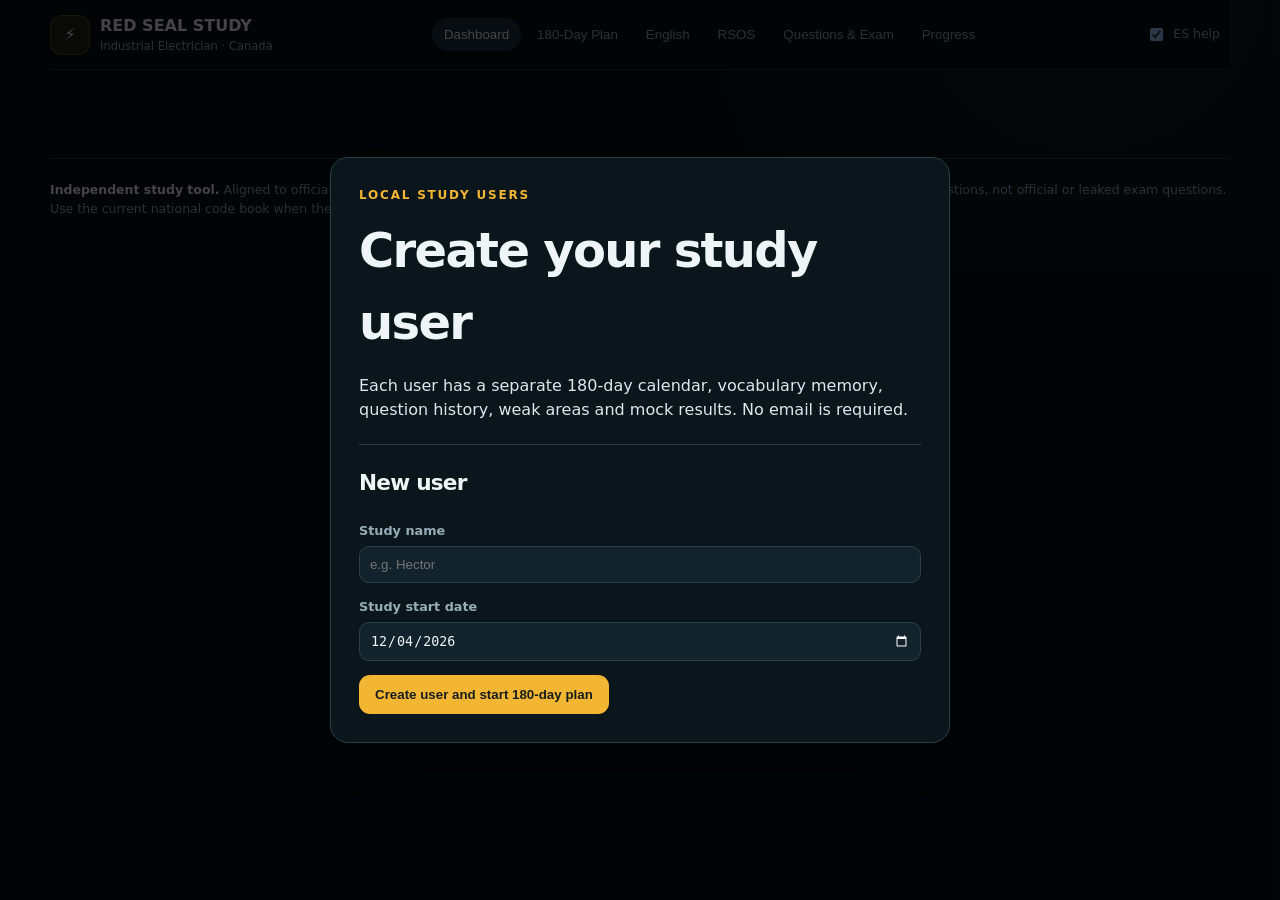
<file: index.html>
<!doctype html><html><head><meta charset="utf-8"><meta name="viewport" content="width=device-width,initial-scale=1"><meta http-equiv="refresh" content="0; url=./v2/"><title>Red Seal Industrial Electrician Study</title><script>location.replace('./v2/');</script></head><body><p>Opening the Red Seal Industrial Electrician study app… <a href="./v2/">Continue</a></p></body></html>
</file>
<file: v2/css/styles.css>
:root{--bg:#071016;--surface:#0d1820;--surface2:#13232d;--surface3:#1a303b;--text:#edf5f6;--muted:#96aeb7;--line:#29414b;--accent:#f2b632;--accent2:#5fd6c8;--good:#68d391;--bad:#ff7373;--radius:18px;--shadow:0 24px 70px rgba(0,0,0,.28)}
*{box-sizing:border-box}html{background:var(--bg);color-scheme:dark}body{margin:0;background:radial-gradient(circle at 85% -10%,rgba(95,214,200,.08),transparent 35%),var(--bg);color:var(--text);font-family:Inter,ui-sans-serif,system-ui,-apple-system,Segoe UI,sans-serif;line-height:1.5}.app-shell{width:min(1180px,calc(100% - 32px));margin:0 auto;padding-bottom:48px}.topbar{position:sticky;top:0;z-index:20;display:grid;grid-template-columns:auto 1fr auto;gap:18px;align-items:center;padding:14px 0;background:rgba(7,16,22,.9);backdrop-filter:blur(14px);border-bottom:1px solid rgba(41,65,75,.65)}.brand{display:flex;gap:10px;align-items:center;white-space:nowrap}.brand-mark{display:grid;place-items:center;width:40px;height:40px;border-radius:12px;background:rgba(242,182,50,.12);border:1px solid rgba(242,182,50,.3)}.brand strong,.brand small{display:block}.brand small{color:var(--muted);font-size:.72rem}.tab-nav{display:flex;justify-content:center;gap:4px;overflow-x:auto}.tab-button,.profile-button,.profile-option{border:0;background:transparent;color:var(--muted);border-radius:999px;padding:9px 12px;white-space:nowrap}.tab-button.active,.tab-button:hover{background:var(--surface3);color:var(--text)}.header-actions{display:flex;gap:10px;align-items:center}.switch{display:flex;gap:7px;align-items:center;color:var(--muted);font-size:.78rem;white-space:nowrap}.profile-button{background:var(--surface);border:1px solid var(--line);color:var(--text);display:flex;flex-direction:column;align-items:flex-start;padding:7px 11px}.profile-button small{color:var(--muted);font-size:.64rem}#profile-controls{position:relative}.profile-popover{display:none;position:absolute;right:0;top:52px;min-width:230px;background:#0b151c;border:1px solid var(--line);border-radius:14px;padding:12px;box-shadow:var(--shadow)}.profile-popover.show{display:grid;gap:6px}.profile-popover>strong{padding:5px 8px}.profile-option{text-align:left;border-radius:9px;display:flex;justify-content:space-between}.profile-option.active{background:var(--surface3);color:var(--text)}.profile-option small{color:var(--muted)}.tab-panel{display:none;padding-top:28px}.tab-panel.active{display:block;animation:fade .18s ease}@keyframes fade{from{opacity:.3;transform:translateY(5px)}to{opacity:1;transform:none}}h1,h2,h3,h4{letter-spacing:-.035em}h1{font-size:clamp(2.7rem,6vw,5.5rem);line-height:.97;margin:0;max-width:900px}h1 span{color:var(--accent2)}h2{font-size:clamp(1.8rem,4vw,3rem);margin:0}h3{font-size:1.35rem}p{color:#dce8ea}.eyebrow{color:var(--accent);font-size:.75rem;font-weight:900;letter-spacing:.15em;margin:0 0 10px}.hero{display:grid;grid-template-columns:1.55fr .7fr;gap:28px;padding:54px 0 34px}.hero-copy{font-size:1.06rem;color:var(--muted);max-width:760px}.hero-actions,.review-actions,.english-tabs,.exam-nav{display:flex;gap:10px;flex-wrap:wrap;margin-top:24px}.hero-panel,.card{border:1px solid var(--line);background:linear-gradient(180deg,rgba(19,35,45,.94),rgba(13,24,32,.93));border-radius:var(--radius);box-shadow:0 18px 50px rgba(0,0,0,.16)}.hero-panel{padding:24px;align-self:end}.exam-facts{display:grid;grid-template-columns:repeat(3,1fr);gap:8px}.exam-facts div{background:rgba(7,16,22,.45);padding:12px;border-radius:12px}.exam-facts b,.exam-facts span{display:block}.exam-facts b{font-size:1.5rem;color:var(--accent2)}.exam-facts span{font-size:.72rem;color:var(--muted)}.button{border:1px solid transparent;border-radius:11px;padding:11px 15px;font-weight:800;cursor:pointer}.button.primary{background:var(--accent);color:#171d20}.button.secondary{background:var(--surface3);color:var(--text);border-color:var(--line)}.button.success{background:rgba(104,211,145,.13);color:#bdf5d0;border-color:rgba(104,211,145,.4)}.button.danger{background:rgba(255,115,115,.1);color:#ffb0b0;border-color:rgba(255,115,115,.35)}.button:disabled{opacity:.45;cursor:not-allowed}.text-button{border:0;background:transparent;color:var(--accent2);cursor:pointer}.icon-button{width:43px;height:43px;border-radius:11px;border:1px solid var(--line);background:var(--surface2);color:var(--text);cursor:pointer}.stat-grid{display:grid;grid-template-columns:repeat(4,1fr);gap:12px}.stat-card{border:1px solid var(--line);background:var(--surface);border-radius:14px;padding:18px}.stat-card span{display:block;color:var(--muted);font-size:.8rem}.stat-card strong{font-size:2rem}.stat-card small{font-size:.8rem;color:var(--muted);margin-left:4px}.today-plan{margin-top:16px;padding:22px;display:flex;justify-content:space-between;align-items:center;gap:20px}.today-plan h3{margin:10px 0 4px}.today-plan p{color:var(--muted);margin:0}.plan-metrics{display:flex;gap:14px;flex-wrap:wrap;margin-top:14px;color:var(--muted);font-size:.85rem}.badge-row{display:flex;gap:7px;flex-wrap:wrap}.badge{display:inline-flex;align-items:center;min-height:25px;padding:3px 9px;border-radius:999px;background:rgba(95,214,200,.1);border:1px solid rgba(95,214,200,.25);color:#a8f4eb;font-size:.72rem;font-weight:800}.badge.muted{background:rgba(255,255,255,.035);border-color:var(--line);color:var(--muted)}.badge.verified{background:rgba(104,211,145,.08);border-color:rgba(104,211,145,.25);color:#bdf5d0}.dashboard-grid{display:grid;grid-template-columns:repeat(3,1fr);gap:14px;margin-top:16px}.dashboard-card{padding:20px}.dashboard-card p{color:var(--muted)}.section-heading{display:flex;justify-content:space-between;align-items:end;gap:18px;margin-bottom:22px}.section-intro{color:var(--muted);max-width:850px}.calendar-summary{display:grid;text-align:right}.calendar-summary span{color:var(--muted);font-size:.82rem}.calendar-legend{display:flex;gap:15px;flex-wrap:wrap;margin:18px 0;color:var(--muted);font-size:.75rem}.six-month-grid{display:grid;grid-template-columns:repeat(30,1fr);gap:4px}.day-cell{min-height:48px;border:1px solid var(--line);background:#0b151c;color:var(--muted);border-radius:7px;padding:4px;display:flex;flex-direction:column;align-items:center;justify-content:center;cursor:pointer}.day-cell b{font-size:.75rem}.day-cell small{font-size:.55rem}.day-cell.weekly-review,.day-cell.mixed-test{border-color:rgba(242,182,50,.45)}.day-cell.integration,.day-cell.remediation{border-color:rgba(95,214,200,.35)}.day-cell.full-mock{background:rgba(242,182,50,.11)}.day-cell.done{background:rgba(104,211,145,.12);color:#bdf5d0}.day-cell.current{outline:2px solid var(--accent)}.day-detail{padding:20px;margin-top:16px}.subtask-chip{display:inline-flex;padding:5px 8px;margin:3px;border-radius:8px;background:rgba(255,255,255,.04);border:1px solid var(--line);font-size:.75rem;color:#c7dadd}.mwa-stack{display:grid;gap:12px}.mwa-card{overflow:hidden}.mwa-card summary{cursor:pointer;padding:18px 20px;list-style:none}.mwa-card summary>div{display:flex;align-items:center;gap:14px}.mwa-card summary h3,.mwa-card summary p{margin:0}.mwa-card summary p{color:var(--muted);font-size:.82rem}.mwa-letter{display:grid;place-items:center;width:46px;height:46px;border-radius:12px;background:rgba(242,182,50,.12);color:var(--accent);font-size:1.3rem;font-weight:900}.task-list{padding:0 18px 18px;display:grid;gap:10px}.task-item{background:rgba(7,16,22,.4);border:1px solid var(--line);border-radius:12px;padding:14px}.task-head{display:grid;grid-template-columns:65px 1fr auto;align-items:center;gap:10px}.task-head h4{margin:0}.task-head span{color:var(--accent);font-weight:800}.subtask-list{margin-top:10px}.english-tabs{margin-bottom:16px}.mini-stats{display:grid;text-align:right}.mini-stats b{font-size:1.6rem;color:var(--accent2)}.mini-stats span{font-size:.72rem;color:var(--muted)}.vocab-card,.question-card,.results-card,.exam-results{padding:clamp(20px,4vw,36px)}.vocab-card{max-width:850px;margin:auto}.term-line,.question-title-row{display:flex;justify-content:space-between;align-items:flex-start;gap:15px;margin-top:20px}.term-line h3{font-size:clamp(2.1rem,6vw,3.6rem);margin:0}.pronunciation{font-family:ui-monospace,monospace;color:var(--accent);font-size:.85rem}.definition-en,.definition-prompt{font-size:1.15rem}.spanish-panel{border-left:3px solid var(--accent2);padding:12px 14px;background:rgba(95,214,200,.05);border-radius:0 10px 10px 0}.example-box{margin-top:18px;padding:15px;border:1px solid var(--line);border-radius:12px;background:rgba(7,16,22,.42)}.microcopy{color:var(--muted);font-size:.76rem}.quiz-filter-grid{display:grid;grid-template-columns:repeat(3,1fr);gap:12px;margin-bottom:15px}.field{display:grid;gap:6px;color:var(--muted);font-size:.8rem;font-weight:700}.field select,.field input{width:100%;background:var(--surface2);border:1px solid var(--line);border-radius:10px;padding:10px;color:var(--text)}.quiz-launch-grid{display:grid;grid-template-columns:repeat(2,1fr);gap:13px}.quiz-launch-grid.three{grid-template-columns:repeat(3,1fr)}.mode-card{min-height:190px;text-align:left;color:var(--text);border:1px solid var(--line);border-radius:var(--radius);background:var(--surface);padding:22px;cursor:pointer}.mode-card strong{display:block;font-size:1.25rem;margin:20px 0 5px}.mode-card span:last-child{color:var(--muted)}.mode-icon{font-size:1.8rem}.exam-card{border-color:rgba(242,182,50,.35)}.blueprint-card{margin-top:14px;padding:20px}.weight-grid,.result-grid{display:grid;grid-template-columns:repeat(6,1fr);gap:8px}.weight-grid div,.result-grid div{background:rgba(7,16,22,.45);padding:12px;border-radius:10px}.weight-grid b,.weight-grid span,.weight-grid small,.result-grid b,.result-grid span,.result-grid small{display:block}.weight-grid span,.result-grid span{font-size:1.25rem;color:var(--accent2);font-weight:800}.weight-grid small,.result-grid small{font-size:.68rem;color:var(--muted)}.source-status{color:var(--muted);font-size:.82rem}.verified-dot{display:inline-block;width:8px;height:8px;border-radius:50%;background:var(--good);margin-right:6px}.quiz-topbar{display:grid;grid-template-columns:100px 1fr 120px;align-items:center;gap:14px;margin-bottom:14px}.quiz-progress{display:flex;align-items:center;gap:10px;color:var(--muted);font-size:.8rem}.progress-track,.bar-track{height:7px;background:var(--surface3);border-radius:99px;overflow:hidden;flex:1}.progress-fill,.bar-value{height:100%;background:linear-gradient(90deg,var(--accent),var(--accent2))}.timer{justify-self:end;color:var(--accent);font-family:ui-monospace,monospace;font-weight:900}.question-card h3{font-size:clamp(1.35rem,3vw,2rem);margin:0}.options{display:grid;gap:9px;margin-top:25px}.option{width:100%;text-align:left;background:rgba(7,16,22,.45);border:1px solid var(--line);color:var(--text);padding:14px 16px;border-radius:12px;cursor:pointer}.option:hover:not(:disabled){background:var(--surface2)}.option.correct{background:rgba(104,211,145,.12);border-color:rgba(104,211,145,.6)}.option.incorrect{background:rgba(255,115,115,.1);border-color:rgba(255,115,115,.6)}.option.selected{outline:2px solid var(--accent)}.feedback{margin-top:20px;padding:16px;border-radius:12px}.feedback.good{background:rgba(104,211,145,.08);border:1px solid rgba(104,211,145,.25)}.feedback.bad{background:rgba(255,115,115,.07);border:1px solid rgba(255,115,115,.22)}.evidence-box{display:flex;gap:10px;align-items:center;flex-wrap:wrap;margin-top:12px;padding-top:12px;border-top:1px solid var(--line);font-size:.76rem;color:var(--muted)}.evidence-box a{color:var(--accent2)}.score-ring{display:grid;place-items:center;width:125px;height:125px;border:9px solid rgba(95,214,200,.2);border-radius:50%;margin:24px auto;color:var(--accent2);font-size:2rem;font-weight:900}.results-card{text-align:center;max-width:620px;margin:auto}.exam-results{text-align:center}.pass-banner{display:inline-block;margin:15px auto 25px;padding:8px 15px;border-radius:99px;font-weight:900}.pass-banner.pass{background:rgba(104,211,145,.13);color:#bdf5d0}.pass-banner.fail{background:rgba(255,115,115,.11);color:#ffb0b0}.chart-card{padding:20px;margin-top:15px}.bar-row{margin:13px 0}.bar-label{display:flex;justify-content:space-between;margin-bottom:5px}.bar-label span{color:var(--muted);font-size:.8rem}.empty-state{padding:25px;border:1px dashed var(--line);border-radius:12px;color:var(--muted);text-align:center}.footer{margin-top:60px;padding-top:22px;border-top:1px solid var(--line);color:var(--muted);font-size:.78rem}.footer strong{color:var(--text)}.hide-spanish .lang-es{display:none!important}.exam-english-only .lang-es{display:none!important}.modal{display:none;position:fixed;inset:0;z-index:100;background:rgba(0,0,0,.72);place-items:center;padding:20px}.modal.open{display:grid}.modal-card{width:min(480px,100%);background:#0b151c;border:1px solid var(--line);border-radius:18px;padding:28px;box-shadow:var(--shadow)}.modal-card .field{margin:14px 0}.fatal{max-width:700px;margin:80px auto;padding:20px}.fatal h1{font-size:2rem}
@media(max-width:1050px){.topbar{grid-template-columns:1fr auto}.tab-nav{grid-row:2;grid-column:1/-1;justify-content:flex-start}.six-month-grid{grid-template-columns:repeat(20,1fr)}}
@media(max-width:850px){.hero{grid-template-columns:1fr}.dashboard-grid,.quiz-launch-grid.three{grid-template-columns:1fr}.stat-grid{grid-template-columns:repeat(2,1fr)}.weight-grid,.result-grid{grid-template-columns:repeat(3,1fr)}.six-month-grid{grid-template-columns:repeat(15,1fr)}}
@media(max-width:620px){.app-shell{width:min(100% - 18px,1180px)}.header-actions{grid-column:1/-1;justify-content:space-between}.hero{padding-top:30px}.section-heading{align-items:stretch;flex-direction:column}.today-plan{align-items:stretch;flex-direction:column}.quiz-filter-grid{grid-template-columns:1fr}.quiz-launch-grid{grid-template-columns:1fr}.stat-grid{grid-template-columns:1fr 1fr}.six-month-grid{grid-template-columns:repeat(10,1fr)}.task-head{grid-template-columns:56px 1fr}.task-head span{grid-column:2}.quiz-topbar{grid-template-columns:70px 1fr}.quiz-topbar .timer{grid-column:2;justify-self:end}.weight-grid,.result-grid{grid-template-columns:repeat(2,1fr)}.exam-facts{grid-template-columns:repeat(3,1fr)}}
.task-guide{margin-top:14px;border-top:1px solid var(--line);padding-top:10px}.task-guide summary{cursor:pointer;font-weight:700;color:var(--accent)}.guide-body{padding:10px 4px 0}.guide-body ul{margin:8px 0 10px 20px;display:grid;gap:6px}.guide-body li{color:var(--muted)}

/* V2.2 guided-study additions */
.active-user{display:grid;line-height:1.1;min-width:116px}.active-user span{font-size:.58rem;letter-spacing:.12em;color:var(--accent);font-weight:900}.active-user strong{font-size:.85rem}.active-user small{font-size:.65rem;color:var(--muted);margin-top:3px}.button.compact{padding:8px 10px;font-size:.76rem}.profile-gate{width:min(620px,100%)}.profile-list{display:grid;gap:8px;margin:18px 0}.profile-select{width:100%;display:flex;justify-content:space-between;align-items:center;text-align:left;padding:13px 14px;border-radius:12px;border:1px solid var(--line);background:var(--surface);color:var(--text);cursor:pointer}.profile-select.active{border-color:var(--accent2);background:rgba(95,214,200,.07)}.profile-select span{color:var(--muted);font-size:.75rem}.profile-gate hr{border:0;border-top:1px solid var(--line);margin:22px 0}.daily-mini-progress{display:flex;flex-wrap:wrap;gap:7px;margin-top:15px}.daily-mini-progress span{background:rgba(255,255,255,.04);border:1px solid var(--line);border-radius:99px;padding:5px 8px;font-size:.72rem;color:var(--muted)}.workflow-card,.today-workflow{padding:22px;margin-top:16px}.compact-heading{margin-bottom:12px;align-items:center}.today-workflow-head{display:flex;justify-content:space-between;gap:18px;align-items:flex-start}.today-workflow-head h3{margin:8px 0 4px}.day-status{display:inline-flex;align-items:center;border-radius:99px;padding:7px 11px;font-size:.68rem;font-weight:900;letter-spacing:.07em;white-space:nowrap}.day-status.inprogress{background:rgba(242,182,50,.1);border:1px solid rgba(242,182,50,.3);color:#ffd979}.day-status.complete{background:rgba(104,211,145,.11);border:1px solid rgba(104,211,145,.32);color:#bdf5d0}.study-checklist{display:grid;gap:8px;margin:18px 0}.study-step{display:grid;grid-template-columns:36px 1fr;gap:12px;align-items:center;padding:12px;border:1px solid var(--line);border-radius:12px;background:rgba(7,16,22,.35)}.study-step>b{display:grid;place-items:center;width:30px;height:30px;border-radius:50%;background:var(--surface3);color:var(--muted)}.study-step strong,.study-step span{display:block}.study-step span{color:var(--muted);font-size:.78rem}.study-step.done{border-color:rgba(104,211,145,.25);background:rgba(104,211,145,.045)}.study-step.done>b{background:rgba(104,211,145,.15);color:#bdf5d0}.english-status{padding:14px 16px;margin-bottom:14px;display:grid;grid-template-columns:minmax(180px,auto) 1fr;gap:16px;align-items:center}.english-status strong,.english-status span{display:block}.english-status span{color:var(--muted);font-size:.78rem}.guided-banner{padding:20px;margin-bottom:16px;display:flex;align-items:center;justify-content:space-between;gap:18px}.guided-banner h3{margin:8px 0 3px}.guided-banner p{margin:0;color:var(--muted)}.focus-task{border-color:rgba(242,182,50,.55);box-shadow:0 0 0 1px rgba(242,182,50,.1) inset}.lesson-complete{margin-top:12px}.progress-layout{display:grid;grid-template-columns:1.4fr .8fr;gap:14px}.quiz-filter-grid{grid-template-columns:repeat(4,1fr)}
@media(max-width:850px){.progress-layout{grid-template-columns:1fr}.quiz-filter-grid{grid-template-columns:repeat(2,1fr)}.today-workflow-head,.guided-banner{flex-direction:column;align-items:stretch}}
@media(max-width:620px){.quiz-filter-grid{grid-template-columns:1fr}.english-status{grid-template-columns:1fr}.active-user{min-width:0}}
.resume-banner{padding:18px 20px;margin-bottom:14px;display:flex;justify-content:space-between;align-items:center;gap:18px;border-color:rgba(95,214,200,.4)}.resume-banner h3{margin:7px 0 2px}.resume-banner p{margin:0;color:var(--muted)}@media(max-width:620px){.resume-banner{flex-direction:column;align-items:stretch}}
#profile-controls{display:flex;align-items:center;gap:8px}
</file>
<file: v2/css/ux.css>
.ux-start-here{display:flex;gap:12px;align-items:center;margin:8px 0 16px;padding:14px 16px;border:1px solid rgba(242,182,50,.35);background:rgba(242,182,50,.08);border-radius:12px}.ux-start-here strong{color:var(--accent);white-space:nowrap}.ux-start-here span{color:var(--muted);font-size:.88rem}.ux-clickable-step{cursor:pointer;transition:.15s ease;position:relative;padding-right:180px!important}.ux-clickable-step:hover{border-color:rgba(95,214,200,.55);transform:translateY(-1px)}.ux-step-action{position:absolute;right:14px;top:50%;transform:translateY(-50%);color:var(--accent2);font-size:.78rem;font-weight:800}.ux-quiz-intro{margin:0 0 18px;padding:20px;border:1px solid rgba(95,214,200,.3);background:linear-gradient(180deg,rgba(95,214,200,.07),rgba(13,24,32,.9));border-radius:16px}.ux-quiz-title>span{color:var(--accent);font-size:.72rem;font-weight:900;letter-spacing:.13em}.ux-quiz-title h3{margin:5px 0}.ux-quiz-title p{margin:4px 0 16px;color:var(--muted)}.ux-mode-key{display:grid;grid-template-columns:repeat(3,1fr);gap:10px}.ux-mode-key>div{display:grid;grid-template-columns:38px 1fr;column-gap:9px;align-items:center;padding:12px;border-radius:12px;background:rgba(7,16,22,.45);border:1px solid var(--line)}.ux-mode-key b{grid-row:1/3;display:grid;place-items:center;width:34px;height:34px;border-radius:50%;background:var(--surface3);color:var(--accent)}.ux-mode-key strong{font-size:.9rem}.ux-mode-key span{font-size:.73rem;color:var(--muted)}.ux-filter-title{display:flex;justify-content:space-between;gap:12px;align-items:end;margin:20px 0 8px}.ux-filter-title strong{font-size:.9rem}.ux-filter-title span{font-size:.72rem;color:var(--muted);max-width:620px}.ux-advanced-mode{opacity:.72}.ux-question-navigator{margin:0 0 14px;padding:14px;border:1px solid var(--line);border-radius:14px;background:rgba(13,24,32,.72)}.ux-nav-title{display:flex;justify-content:space-between;gap:12px;margin-bottom:10px}.ux-nav-title strong{color:var(--accent2);font-size:.8rem}.ux-nav-title span{color:var(--muted);font-size:.76rem}.ux-nav-grid{display:flex;gap:5px;flex-wrap:wrap;max-height:135px;overflow:auto}.ux-nav-item{display:grid;place-items:center;min-width:30px;height:30px;padding:0 6px;border-radius:7px;border:1px solid var(--line);background:rgba(7,16,22,.5);color:var(--muted);font-size:.7rem}.exam-nav-grid button.ux-nav-item{cursor:pointer}.ux-nav-item.answered{background:rgba(95,214,200,.12);border-color:rgba(95,214,200,.4);color:#c9fff8}.ux-nav-item.active{outline:2px solid var(--accent);color:var(--text)}.ux-question-mode{margin:18px 0 0;padding:12px 14px;border-radius:10px;background:rgba(242,182,50,.07);border:1px solid rgba(242,182,50,.22)}.ux-question-mode strong{display:block;color:var(--accent);font-size:.75rem;letter-spacing:.08em}.ux-question-mode span{display:block;color:var(--muted);font-size:.82rem;margin-top:3px}.ux-answer-button{min-height:54px;touch-action:manipulation;font-size:.96rem}.ux-answer-button b{display:inline-block;min-width:26px;color:var(--accent)}.ux-exam-save-status{margin-right:auto;color:var(--muted);font-size:.78rem}.ux-results-actions{display:flex;justify-content:center;gap:10px;flex-wrap:wrap;margin-top:20px}@media(max-width:800px){.ux-mode-key{grid-template-columns:1fr}.ux-clickable-step{padding-right:14px!important}.ux-step-action{position:static;display:block;transform:none;margin-top:8px}.ux-filter-title,.ux-nav-title{display:block}.ux-filter-title span,.ux-nav-title span{display:block;margin-top:4px}.ux-question-navigator{padding:10px}.ux-nav-item{min-width:28px;height:28px}.ux-start-here{display:block}.ux-start-here strong{display:block;margin-bottom:4px}}
</file>
